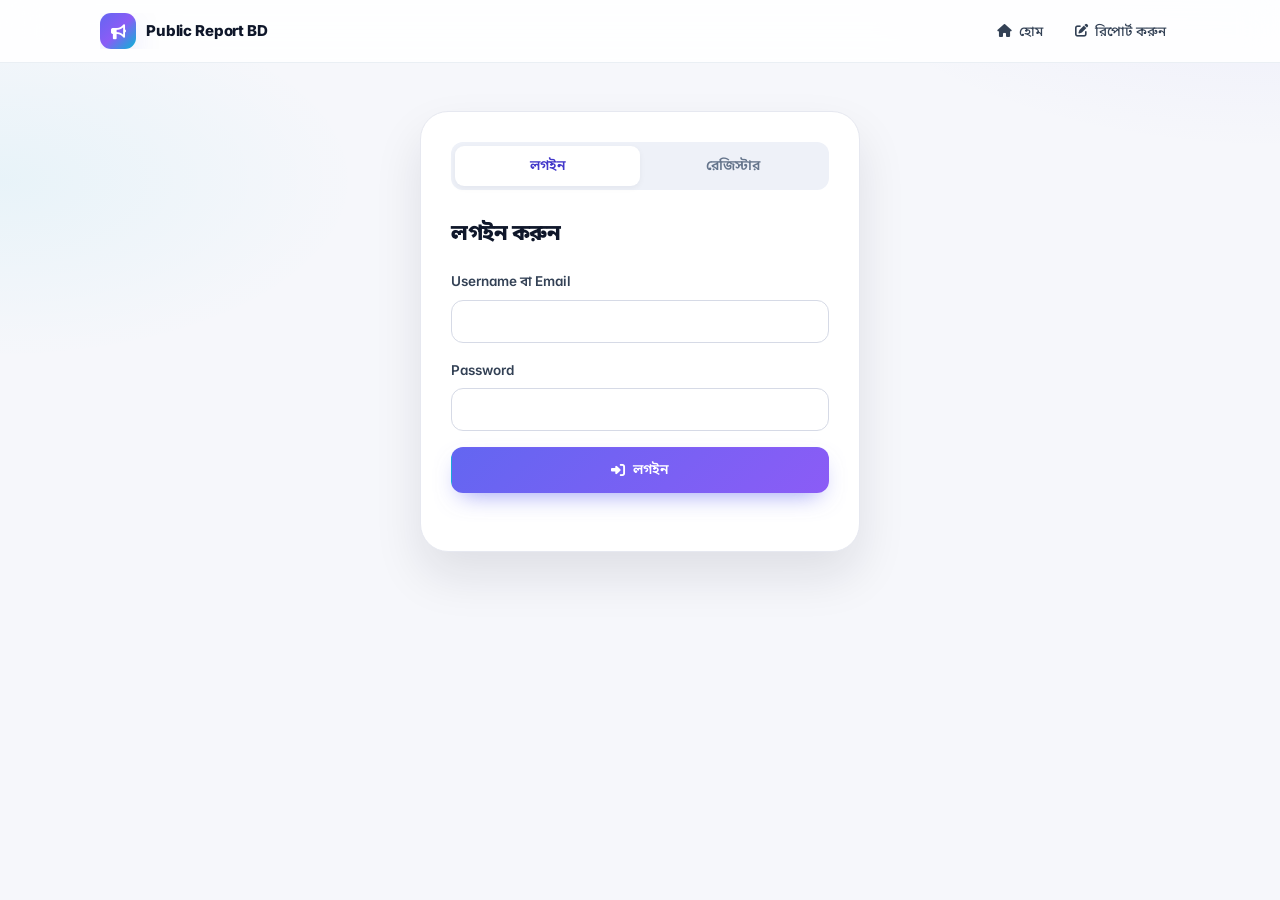
<file: auth.html>
<!DOCTYPE html>
<html lang="bn">
<head>
  <meta charset="UTF-8" />
  <meta name="viewport" content="width=device-width, initial-scale=1.0" />
  <title>লগইন / রেজিস্টার — Public Report BD</title>
  <link href="https://fonts.googleapis.com/css2?family=Inter:wght@400;500;600;700&family=Noto+Sans+Bengali:wght@400;500;600;700&display=swap" rel="stylesheet" />
  <link rel="stylesheet" href="https://cdnjs.cloudflare.com/ajax/libs/font-awesome/6.5.1/css/all.min.css" />
  <link rel="stylesheet" href="css/style.css" />
</head>
<body>
  <header class="navbar">
    <div class="container nav-inner">
      <a href="/" class="brand">
        <i class="fa-solid fa-bullhorn brand-icon"></i>
        <span>Public Report BD</span>
      </a>
      <nav class="nav-links">
        <a href="/" class="nav-link"><i class="fa-solid fa-house"></i> হোম</a>
        <a href="/create.html" class="nav-link"><i class="fa-solid fa-pen-to-square"></i> রিপোর্ট করুন</a>
      </nav>
    </div>
  </header>

  <main class="auth-wrap container">
    <div class="auth-card">
      <div class="tabs">
        <button class="tab active" data-tab="login">লগইন</button>
        <button class="tab" data-tab="register">রেজিস্টার</button>
      </div>

      <!-- Login form -->
      <form id="loginForm" class="auth-form">
        <h2>লগইন করুন</h2>
        <div class="field">
          <label for="loginIdentifier">Username বা Email</label>
          <input id="loginIdentifier" type="text" required autocomplete="username" />
        </div>
        <div class="field">
          <label for="loginPassword">Password</label>
          <input id="loginPassword" type="password" required autocomplete="current-password" />
        </div>
        <button type="submit" class="btn btn-primary btn-block">
          <i class="fa-solid fa-right-to-bracket"></i> লগইন
        </button>
        <p class="form-msg" id="loginMsg"></p>
      </form>

      <!-- Register form -->
      <form id="registerForm" class="auth-form hidden">
        <h2>নতুন অ্যাকাউন্ট</h2>
        <div class="field">
          <label for="regUsername">Username</label>
          <input id="regUsername" type="text" required minlength="3" maxlength="24" pattern="[A-Za-z0-9_]+" />
          <small>৩-২৪ অক্ষর, শুধু a-z, 0-9, _</small>
        </div>
        <div class="field">
          <label for="regEmail">Email</label>
          <input id="regEmail" type="email" required />
        </div>
        <div class="field">
          <label for="regPassword">Password</label>
          <input id="regPassword" type="password" required minlength="6" />
          <small>কমপক্ষে ৬ অক্ষর</small>
        </div>
        <button type="submit" class="btn btn-primary btn-block">
          <i class="fa-solid fa-user-plus"></i> অ্যাকাউন্ট খুলুন
        </button>
        <p class="form-msg" id="registerMsg"></p>
      </form>
    </div>
  </main>

  <script src="js/common.js"></script>
  <script src="js/auth.js"></script>
</body>
</html>
</file>
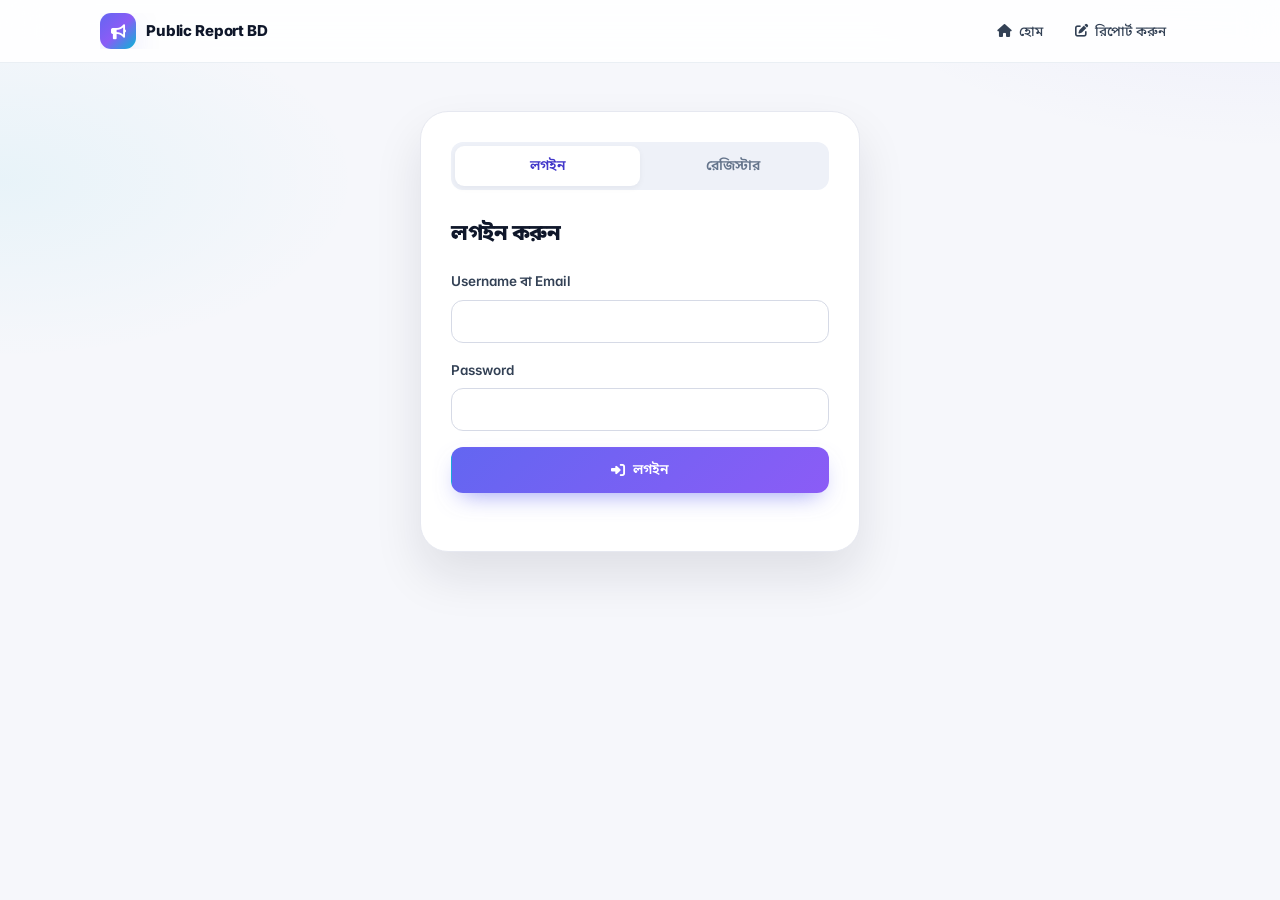
<file: create.html>
<!DOCTYPE html>
<html lang="bn">
<head>
  <meta charset="UTF-8" />
  <meta name="viewport" content="width=device-width, initial-scale=1.0" />
  <title>রিপোর্ট করুন — Public Report BD</title>
  <link href="https://fonts.googleapis.com/css2?family=Inter:wght@400;500;600;700&family=Noto+Sans+Bengali:wght@400;500;600;700&display=swap" rel="stylesheet" />
  <link rel="stylesheet" href="https://cdnjs.cloudflare.com/ajax/libs/font-awesome/6.5.1/css/all.min.css" />
  <link rel="stylesheet" href="css/style.css" />
</head>
<body>
  <header class="navbar">
    <div class="container nav-inner">
      <a href="/" class="brand">
        <i class="fa-solid fa-bullhorn brand-icon"></i>
        <span>Public Report BD</span>
      </a>
      <nav class="nav-links">
        <a href="/" class="nav-link"><i class="fa-solid fa-house"></i> হোম</a>
      </nav>
    </div>
  </header>

  <main class="container create-wrap">
    <div class="create-head">
      <h1><i class="fa-solid fa-pen-to-square"></i> নতুন রিপোর্ট</h1>
      <p>সতর্কতার সাথে সঠিক তথ্য দিন। মিথ্যা অভিযোগ আইনত দণ্ডনীয়।</p>
    </div>

    <form id="reportForm" class="create-form">
      <fieldset>
        <legend>ঘটনার তথ্য</legend>

        <div class="field">
          <label for="category">ক্যাটাগরি *</label>
          <select id="category" required>
            <option value="">— নির্বাচন করুন —</option>
            <option>চাঁদাবাজি</option>
            <option>দুর্নীতি</option>
            <option>হত্যা</option>
            <option>ধর্ষণ/যৌন সহিংসতা</option>
            <option>নিখোঁজ</option>
            <option>প্রতারণা</option>
            <option>পুলিশি হয়রানি</option>
            <option>অন্যান্য</option>
          </select>
        </div>

        <div class="field">
          <label for="title">শিরোনাম *</label>
          <input id="title" type="text" required minlength="5" maxlength="200" placeholder="সংক্ষেপে ঘটনা লিখুন" />
        </div>

        <div class="field">
          <label for="description">বিস্তারিত বর্ণনা *</label>
          <textarea id="description" rows="8" required minlength="20" placeholder="ঘটনার বিস্তারিত বিবরণ দিন..."></textarea>
        </div>

        <div class="grid-3">
          <div class="field">
            <label for="division">বিভাগ</label>
            <select id="division">
              <option value="">—</option>
              <option>ঢাকা</option>
              <option>চট্টগ্রাম</option>
              <option>রাজশাহী</option>
              <option>খুলনা</option>
              <option>বরিশাল</option>
              <option>সিলেট</option>
              <option>রংপুর</option>
              <option>ময়মনসিংহ</option>
            </select>
          </div>
          <div class="field">
            <label for="district">জেলা</label>
            <input id="district" type="text" placeholder="যেমন: সাভার / ঢাকা" />
          </div>
          <div class="field">
            <label for="area">এলাকা</label>
            <input id="area" type="text" placeholder="নির্দিষ্ট এলাকা" />
          </div>
        </div>

        <div class="field">
          <label for="incidentDate">ঘটনার তারিখ</label>
          <input id="incidentDate" type="date" />
        </div>
      </fieldset>

      <fieldset>
        <legend>পুলিশ / মামলার তথ্য</legend>

        <div class="field">
          <label for="policeStatus">মামলার অবস্থা</label>
          <select id="policeStatus">
            <option value="unknown">জানা নেই</option>
            <option value="filed">মামলা হয়েছে</option>
            <option value="not_filed">মামলা নেয়নি</option>
            <option value="investigating">তদন্ত চলছে</option>
          </select>
        </div>

        <div class="field">
          <label for="caseReference">মামলা / রেফারেন্স নম্বর (ঐচ্ছিক)</label>
          <input id="caseReference" type="text" maxlength="120" />
        </div>
      </fieldset>

      <fieldset>
        <legend>External Evidence / Reference (ঐচ্ছিক)</legend>
        <p class="hint">ফাইল আপলোড নয় — শুধু লিংক দিন (Google Drive, Docs, News, YouTube, ওয়েবসাইট)।</p>

        <div id="linkRows"></div>
        <button type="button" id="addLinkBtn" class="btn btn-ghost btn-sm">
          <i class="fa-solid fa-plus"></i> আরেকটি লিংক
        </button>
      </fieldset>

      <div class="form-footer">
        <p id="reportMsg" class="form-msg"></p>
        <button type="submit" class="btn btn-primary btn-block">
          <i class="fa-solid fa-paper-plane"></i> রিপোর্ট জমা দিন
        </button>
      </div>
    </form>
  </main>

  <script src="js/common.js"></script>
  <script src="js/create.js"></script>
</body>
</html>
</file>
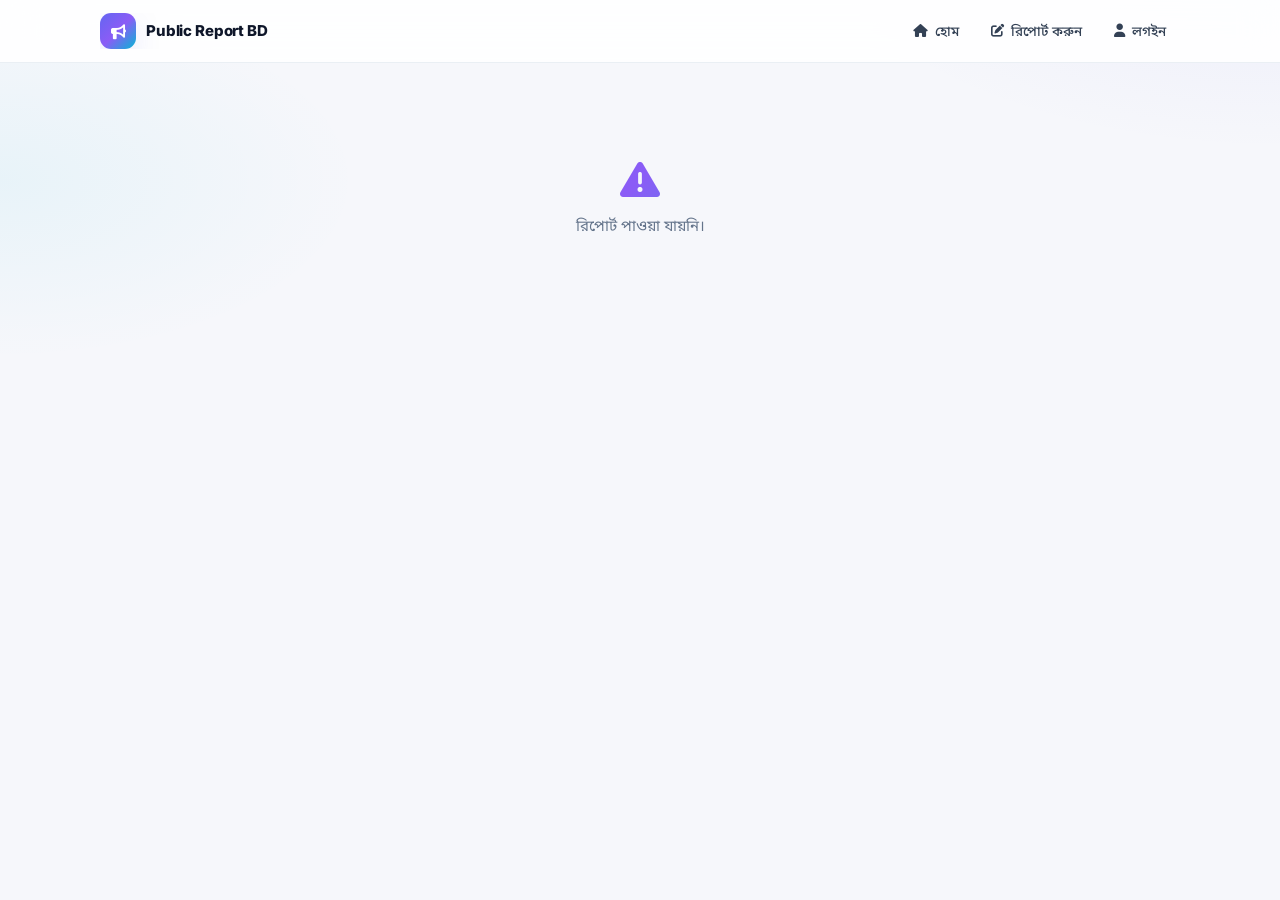
<file: report.html>
<!DOCTYPE html>
<html lang="bn">
<head>
  <meta charset="UTF-8" />
  <meta name="viewport" content="width=device-width, initial-scale=1.0" />
  <title>রিপোর্ট — Public Report BD</title>
  <link href="https://fonts.googleapis.com/css2?family=Inter:wght@400;500;600;700&family=Noto+Sans+Bengali:wght@400;500;600;700&display=swap" rel="stylesheet" />
  <link rel="stylesheet" href="https://cdnjs.cloudflare.com/ajax/libs/font-awesome/6.5.1/css/all.min.css" />
  <link rel="stylesheet" href="css/style.css" />
</head>
<body>
  <header class="navbar">
    <div class="container nav-inner">
      <a href="/" class="brand">
        <i class="fa-solid fa-bullhorn brand-icon"></i>
        <span>Public Report BD</span>
      </a>
      <nav class="nav-links">
        <a href="/" class="nav-link"><i class="fa-solid fa-house"></i> হোম</a>
        <a href="create.html" class="nav-link"><i class="fa-solid fa-pen-to-square"></i> রিপোর্ট করুন</a>
        <a href="auth.html" class="nav-link" id="navAuth"><i class="fa-solid fa-user"></i> লগইন</a>
      </nav>
    </div>
  </header>

  <main class="container report-wrap">
    <div id="reportLoading" class="loading"><i class="fa-solid fa-spinner fa-spin"></i> লোড হচ্ছে...</div>
    <div id="reportError" class="empty hidden">
      <i class="fa-solid fa-triangle-exclamation"></i>
      <p>রিপোর্ট পাওয়া যায়নি।</p>
    </div>

    <article id="reportArticle" class="report-article hidden">
      <div class="report-head">
        <span class="badge" id="rCategory"></span>
        <h1 id="rTitle"></h1>
        <div class="report-meta">
          <span><i class="fa-solid fa-user"></i> <span id="rAuthor"></span></span>
          <span><i class="fa-solid fa-clock"></i> <span id="rCreated"></span></span>
          <span id="rLocationWrap"><i class="fa-solid fa-location-dot"></i> <span id="rLocation"></span></span>
          <span id="rIncidentWrap"><i class="fa-solid fa-calendar"></i> <span id="rIncident"></span></span>
        </div>
        <div class="police-status" id="rPolice"></div>
      </div>

      <div class="report-body">
        <p id="rDescription"></p>
      </div>

      <div class="report-evidence hidden" id="rEvidenceWrap">
        <h3><i class="fa-solid fa-link"></i> Evidence / Reference</h3>
        <ul id="rEvidenceList"></ul>
      </div>

      <div class="report-actions">
        <button id="likeBtn" class="action-btn">
          <i class="fa-regular fa-heart"></i>
          <span>Like</span>
          <span class="count" id="likeCount">0</span>
        </button>
        <button id="commentFocusBtn" class="action-btn">
          <i class="fa-regular fa-comment"></i>
          <span>Comment</span>
          <span class="count" id="commentCount">0</span>
        </button>
        <button id="shareBtn" class="action-btn">
          <i class="fa-solid fa-share-nodes"></i>
          <span>Share</span>
        </button>
      </div>

      <!-- Comments -->
      <section class="comments-section">
        <h3><i class="fa-regular fa-comments"></i> মন্তব্য</h3>

        <form id="commentForm" class="comment-form">
          <textarea id="commentInput" rows="3" placeholder="আপনার মন্তব্য লিখুন..." required></textarea>
          <button type="submit" class="btn btn-primary btn-sm">
            <i class="fa-solid fa-paper-plane"></i> পাঠান
          </button>
          <p id="commentMsg" class="form-msg"></p>
        </form>

        <div id="commentsList" class="comments-list"></div>
      </section>
    </article>
  </main>

  <script src="js/common.js"></script>
  <script src="js/report.js"></script>
</body>
</html>
</file>
<file: css/style.css>
/* =========================================================
   Public Report BD — Modern UI
   ========================================================= */

:root {
  --primary: #6366f1;
  --primary-600: #4f46e5;
  --primary-700: #4338ca;
  --accent: #06b6d4;
  --accent-2: #8b5cf6;

  --bg: #f6f7fb;
  --bg-soft: #eef1f8;
  --card: #ffffff;

  --text: #0f172a;
  --text-soft: #334155;
  --muted: #64748b;
  --muted-2: #94a3b8;

  --border: #e6e8f0;
  --border-strong: #d6dae6;

  --danger: #ef4444;
  --success: #10b981;
  --warning: #f59e0b;

  --radius-sm: 10px;
  --radius: 16px;
  --radius-lg: 22px;
  --radius-xl: 28px;

  --shadow-xs: 0 1px 2px rgba(15, 23, 42, 0.04);
  --shadow-sm: 0 2px 6px rgba(15, 23, 42, 0.05);
  --shadow: 0 8px 24px rgba(15, 23, 42, 0.06);
  --shadow-lg: 0 24px 48px rgba(15, 23, 42, 0.10);
  --shadow-glow: 0 10px 30px -10px rgba(99, 102, 241, 0.5);

  --gradient-primary: linear-gradient(135deg, #6366f1 0%, #8b5cf6 50%, #06b6d4 100%);
  --gradient-hero: radial-gradient(1200px 500px at 20% -10%, #c7d2fe 0%, transparent 60%),
                   radial-gradient(1000px 500px at 100% 0%, #a5f3fc 0%, transparent 55%),
                   linear-gradient(180deg, #f8faff 0%, #eef2ff 100%);
}

* { box-sizing: border-box; }
*::selection { background: rgba(99, 102, 241, 0.25); }

html, body {
  margin: 0;
  padding: 0;
  font-family: "Inter", "Noto Sans Bengali", system-ui, -apple-system, Segoe UI, sans-serif;
  background: var(--bg);
  color: var(--text);
  line-height: 1.65;
  -webkit-font-smoothing: antialiased;
  -moz-osx-font-smoothing: grayscale;
  font-feature-settings: "cv11", "ss01";
  overflow-x: hidden;
}

body {
  background:
    radial-gradient(800px 400px at 100% -10%, rgba(99,102,241,0.08), transparent 60%),
    radial-gradient(600px 300px at 0% 20%, rgba(6,182,212,0.06), transparent 60%),
    var(--bg);
  min-height: 100vh;
}

a { color: inherit; text-decoration: none; }
button { font-family: inherit; cursor: pointer; }
input, select, textarea { font-family: inherit; font-size: 15px; color: inherit; }

img, svg { max-width: 100%; }

.container {
  max-width: 1120px;
  margin: 0 auto;
  padding: 0 20px;
  width: 100%;
}

.hidden { display: none !important; }

/* =========================================================
   Navbar
   ========================================================= */
.navbar {
  position: sticky;
  top: 0;
  z-index: 50;
  background: rgba(255, 255, 255, 0.88);
  backdrop-filter: saturate(180%) blur(18px);
  -webkit-backdrop-filter: saturate(180%) blur(18px);
  border-bottom: 1px solid rgba(226, 232, 240, 0.7);
  width: 100%;
}

.nav-inner {
  display: flex;
  align-items: center;
  justify-content: space-between;
  gap: 12px;
  height: 62px;
  flex-wrap: nowrap;
  width: 100%;
}

/* ---- Brand ---- */
.brand {
  display: inline-flex;
  align-items: center;
  gap: 10px;
  font-weight: 800;
  font-size: 15px;
  letter-spacing: -0.01em;
  color: var(--text);
  flex-shrink: 1;
  min-width: 0;
  overflow: hidden;
}

.brand span {
  display: block;
  white-space: nowrap;
  overflow: hidden;
  text-overflow: ellipsis;
  max-width: 180px;
}

.brand-icon {
  flex-shrink: 0;
  display: inline-flex;
  width: 36px;
  height: 36px;
  align-items: center;
  justify-content: center;
  border-radius: 11px;
  background: var(--gradient-primary);
  color: #fff;
  font-size: 15px;
  box-shadow: var(--shadow-glow);
}

/* ---- Nav links (desktop only) ---- */
.nav-links {
  display: flex;
  gap: 4px;
  align-items: center;
  flex-shrink: 0;
}

.nav-link {
  padding: 9px 14px;
  border-radius: 10px;
  font-size: 13.5px;
  font-weight: 500;
  color: var(--text-soft);
  display: inline-flex;
  align-items: center;
  gap: 7px;
  transition: all 0.18s ease;
  white-space: nowrap;
}
.nav-link i { font-size: 13px; }
.nav-link:hover {
  background: rgba(99, 102, 241, 0.08);
  color: var(--primary-700);
}
.nav-link.active {
  background: rgba(99, 102, 241, 0.10);
  color: var(--primary-700);
  font-weight: 600;
}

/* =========================================================
   Navbar — hide nav-links on small screens (bottom-nav handles it)
   ========================================================= */
@media (max-width: 900px) {
  .nav-inner {
    height: 58px;
    gap: 10px;
    padding-left: 0;
    padding-right: 0;
  }
  .nav-links { display: none; }
  .brand { font-size: 15px; gap: 9px; }
  .brand span { max-width: 200px; }
}

@media (max-width: 480px) {
  .nav-inner { height: 56px; }
  .brand { font-size: 14.5px; }
  .brand span { max-width: 150px; }
  .brand-icon { width: 32px; height: 32px; border-radius: 10px; font-size: 13px; }
}

@media (max-width: 360px) {
  .brand { font-size: 13.5px; }
  .brand span { max-width: 120px; }
  .brand-icon { width: 30px; height: 30px; font-size: 12.5px; }
}

/* =========================================================
   Hero
   ========================================================= */
.hero {
  position: relative;
  background: var(--gradient-hero);
  padding: 84px 0 72px;
  overflow: hidden;
  border-bottom: 1px solid var(--border);
}
.hero::before,
.hero::after {
  content: "";
  position: absolute;
  border-radius: 50%;
  filter: blur(80px);
  opacity: 0.55;
  pointer-events: none;
}
.hero::before {
  width: 380px; height: 380px;
  background: #a5b4fc;
  top: -100px; left: -80px;
}
.hero::after {
  width: 320px; height: 320px;
  background: #67e8f9;
  bottom: -120px; right: -60px;
}

.hero-inner {
  position: relative;
  z-index: 1;
  text-align: center;
  max-width: 780px;
  margin: 0 auto;
}

.hero-eyebrow {
  display: inline-flex;
  align-items: center;
  gap: 8px;
  padding: 6px 14px;
  border-radius: 999px;
  background: rgba(255, 255, 255, 0.7);
  border: 1px solid rgba(255, 255, 255, 0.9);
  font-size: 12.5px;
  font-weight: 600;
  color: var(--primary-700);
  margin-bottom: 22px;
  box-shadow: var(--shadow-xs);
  backdrop-filter: blur(6px);
}

.hero-title {
  font-size: clamp(30px, 5.5vw, 56px);
  font-weight: 800;
  letter-spacing: -0.03em;
  line-height: 1.12;
  margin: 0 0 18px;
  color: var(--text);
}
.gradient-text {
  background: var(--gradient-primary);
  -webkit-background-clip: text;
  background-clip: text;
  color: transparent;
}
.hero-sub {
  font-size: clamp(14.5px, 1.6vw, 17.5px);
  color: var(--text-soft);
  margin: 0 auto 30px;
  max-width: 620px;
  line-height: 1.7;
}
.hero-actions {
  display: flex;
  gap: 12px;
  justify-content: center;
  flex-wrap: wrap;
}

/* =========================================================
   Buttons
   ========================================================= */
.btn {
  display: inline-flex;
  align-items: center;
  justify-content: center;
  gap: 8px;
  padding: 12px 20px;
  border-radius: 12px;
  border: 1px solid transparent;
  font-size: 14px;
  font-weight: 600;
  letter-spacing: -0.005em;
  transition: transform 0.12s ease, box-shadow 0.2s ease, background 0.2s ease, color 0.2s ease;
  white-space: nowrap;
}
.btn:active { transform: translateY(1px) scale(0.99); }

.btn-primary {
  background: var(--gradient-primary);
  background-size: 200% 200%;
  color: #fff;
  box-shadow: 0 10px 24px -10px rgba(99, 102, 241, 0.7);
  position: relative;
}
.btn-primary:hover {
  background-position: 100% 0;
  box-shadow: 0 14px 30px -10px rgba(99, 102, 241, 0.85);
  transform: translateY(-1px);
}

.btn-ghost {
  background: rgba(255, 255, 255, 0.85);
  border-color: var(--border-strong);
  color: var(--text);
  backdrop-filter: blur(6px);
}
.btn-ghost:hover {
  background: #ffffff;
  border-color: var(--primary);
  color: var(--primary-700);
  box-shadow: var(--shadow-sm);
}

.btn-block { width: 100%; }
.btn-sm { padding: 9px 14px; font-size: 13px; border-radius: 10px; }

/* =========================================================
   Notice
   ========================================================= */
.notice {
  margin-top: 22px;
  display: flex;
  gap: 12px;
  align-items: flex-start;
  padding: 14px 16px;
  border-radius: var(--radius);
  background: linear-gradient(135deg, #fffbeb 0%, #fef3c7 100%);
  border: 1px solid #fde68a;
  color: #78350f;
  font-size: 13.5px;
  line-height: 1.6;
  box-shadow: var(--shadow-xs);
}
.notice i {
  margin-top: 3px;
  color: var(--warning);
  font-size: 15px;
}

/* =========================================================
   Search + Filters
   ========================================================= */
.controls {
  margin-top: 34px;
}

.search-box {
  display: flex;
  align-items: center;
  gap: 12px;
  background: #fff;
  border: 1px solid var(--border);
  border-radius: 16px;
  padding: 6px 6px 6px 18px;
  box-shadow: var(--shadow-sm);
  transition: box-shadow 0.2s ease, border-color 0.2s ease;
}
.search-box:focus-within {
  border-color: var(--primary);
  box-shadow: 0 0 0 4px rgba(99, 102, 241, 0.12), var(--shadow-sm);
}
.search-box i { color: var(--muted-2); font-size: 15px; }
.search-box input {
  flex: 1;
  border: 0;
  outline: 0;
  background: transparent;
  padding: 12px 0;
  font-size: 15px;
  min-width: 0;
}
.search-box input::placeholder { color: var(--muted-2); }

.category-filter {
  display: flex;
  flex-wrap: wrap;
  gap: 8px;
  margin-top: 18px;
}
.chip {
  padding: 9px 15px;
  border-radius: 999px;
  border: 1px solid var(--border);
  background: rgba(255, 255, 255, 0.75);
  font-size: 13px;
  font-weight: 500;
  color: var(--text-soft);
  transition: all 0.18s ease;
  backdrop-filter: blur(4px);
  white-space: nowrap;
}
.chip:hover {
  border-color: var(--primary);
  color: var(--primary-700);
  background: #fff;
  transform: translateY(-1px);
}
.chip.active {
  background: var(--gradient-primary);
  color: #fff;
  border-color: transparent;
  box-shadow: 0 6px 16px -6px rgba(99, 102, 241, 0.7);
}

/* =========================================================
   Reports grid
   ========================================================= */
#reports { margin-top: 30px; }

.reports-grid {
  display: grid;
  grid-template-columns: 1fr;
  gap: 18px;
}
@media (min-width: 720px) {
  .reports-grid { grid-template-columns: repeat(2, 1fr); }
}
@media (min-width: 1024px) {
  .reports-grid { grid-template-columns: repeat(3, 1fr); }
}

.report-card {
  position: relative;
  background: var(--card);
  border: 1px solid var(--border);
  border-radius: var(--radius-lg);
  padding: 22px;
  display: flex;
  flex-direction: column;
  gap: 12px;
  box-shadow: var(--shadow-sm);
  transition: transform 0.22s cubic-bezier(.2,.7,.2,1), box-shadow 0.22s ease, border-color 0.22s ease;
  overflow: hidden;
}
.report-card::before {
  content: "";
  position: absolute;
  inset: 0;
  border-radius: inherit;
  padding: 1px;
  background: linear-gradient(135deg, rgba(99,102,241,0.6), rgba(6,182,212,0.4));
  -webkit-mask: linear-gradient(#000 0 0) content-box, linear-gradient(#000 0 0);
  -webkit-mask-composite: xor;
          mask-composite: exclude;
  opacity: 0;
  transition: opacity 0.22s ease;
  pointer-events: none;
}
.report-card:hover {
  transform: translateY(-4px);
  box-shadow: var(--shadow-lg);
  border-color: transparent;
}
.report-card:hover::before { opacity: 1; }

.badge {
  display: inline-flex;
  align-items: center;
  gap: 6px;
  padding: 5px 11px;
  border-radius: 999px;
  font-size: 11.5px;
  font-weight: 600;
  letter-spacing: 0.01em;
  background: linear-gradient(135deg, #eef2ff 0%, #e0e7ff 100%);
  color: var(--primary-700);
  width: fit-content;
  border: 1px solid rgba(99, 102, 241, 0.15);
}

.report-card h3 {
  margin: 0;
  font-size: 17px;
  font-weight: 700;
  letter-spacing: -0.015em;
  line-height: 1.35;
  color: var(--text);
}

.report-card .desc {
  color: var(--muted);
  font-size: 14px;
  line-height: 1.6;
  display: -webkit-box;
  -webkit-line-clamp: 3;
  -webkit-box-orient: vertical;
  overflow: hidden;
  margin: 0;
}

.card-meta {
  display: flex;
  flex-wrap: wrap;
  gap: 10px 14px;
  font-size: 12.5px;
  color: var(--muted);
  margin-top: auto;
  padding-top: 4px;
}
.card-meta span {
  display: inline-flex;
  align-items: center;
  gap: 5px;
}
.card-meta i { font-size: 11px; color: var(--muted-2); }

.card-footer {
  display: flex;
  justify-content: space-between;
  align-items: center;
  border-top: 1px solid var(--border);
  padding-top: 14px;
  margin-top: 2px;
  font-size: 13px;
  color: var(--muted);
}
.card-footer .stats { display: flex; gap: 16px; }
.card-footer .stats span {
  display: inline-flex;
  align-items: center;
  gap: 6px;
  font-weight: 500;
}
.card-footer .stats i { color: var(--muted-2); }
.card-footer > span {
  color: var(--primary-700);
  font-weight: 600;
  display: inline-flex;
  align-items: center;
  gap: 6px;
  transition: gap 0.2s ease;
}
.report-card:hover .card-footer > span { gap: 10px; }

/* =========================================================
   Loading / Empty
   ========================================================= */
.loading, .empty {
  text-align: center;
  padding: 56px 20px;
  color: var(--muted);
  font-size: 15px;
}
.loading i { color: var(--primary); font-size: 22px; margin-right: 8px; }
.empty i {
  font-size: 40px;
  margin-bottom: 14px;
  display: block;
  background: var(--gradient-primary);
  -webkit-background-clip: text;
  background-clip: text;
  color: transparent;
}
.load-more-wrap { text-align: center; margin: 28px 0 80px; }

/* =========================================================
   Mobile bottom nav
   ========================================================= */
.bottom-nav {
  position: fixed;
  bottom: 12px;
  left: 12px;
  right: 12px;
  display: flex;
  justify-content: space-around;
  background: rgba(255, 255, 255, 0.94);
  backdrop-filter: saturate(180%) blur(18px);
  -webkit-backdrop-filter: saturate(180%) blur(18px);
  border: 1px solid rgba(226, 232, 240, 0.9);
  border-radius: 20px;
  padding: 8px 6px;
  z-index: 40;
  box-shadow: 0 12px 28px -10px rgba(15, 23, 42, 0.18);
  max-width: 500px;
  margin: 0 auto;
}
.bottom-link {
  flex: 1;
  display: flex;
  flex-direction: column;
  align-items: center;
  gap: 3px;
  padding: 8px 4px;
  font-size: 10.5px;
  font-weight: 500;
  color: var(--muted);
  border-radius: 14px;
  transition: color 0.2s ease, background 0.2s ease;
}
.bottom-link i { font-size: 18px; }
.bottom-link.active {
  color: var(--primary-700);
  background: rgba(99, 102, 241, 0.10);
}
@media (min-width: 720px) {
  .bottom-nav { display: none; }
}

body { padding-bottom: 90px; }
@media (min-width: 720px) { body { padding-bottom: 0; } }

/* =========================================================
   Footer
   ========================================================= */
.footer {
  border-top: 1px solid var(--border);
  padding: 26px 0;
  text-align: center;
  color: var(--muted);
  font-size: 13px;
  background: #fff;
}

/* =========================================================
   Auth card
   ========================================================= */
.auth-wrap {
  display: flex;
  justify-content: center;
  padding: 48px 20px 100px;
}
.auth-card {
  width: 100%;
  max-width: 440px;
  background: #fff;
  border: 1px solid var(--border);
  border-radius: var(--radius-xl);
  padding: 30px;
  box-shadow: var(--shadow-lg);
}
.tabs {
  display: flex;
  background: var(--bg-soft);
  border-radius: 12px;
  padding: 4px;
  margin-bottom: 24px;
}
.tab {
  flex: 1;
  padding: 10px;
  border: 0;
  background: transparent;
  border-radius: 9px;
  font-weight: 600;
  color: var(--muted);
  font-size: 14px;
  transition: all 0.2s ease;
}
.tab.active {
  background: #fff;
  color: var(--primary-700);
  box-shadow: var(--shadow-sm);
}
.auth-form h2 {
  margin: 0 0 20px;
  font-size: 22px;
  font-weight: 800;
  letter-spacing: -0.02em;
}

/* =========================================================
   Fields
   ========================================================= */
.field {
  margin-bottom: 16px;
  display: flex;
  flex-direction: column;
  gap: 7px;
}
.field label {
  font-size: 13.5px;
  font-weight: 600;
  color: var(--text-soft);
}
.field small { font-size: 12px; color: var(--muted); }
.field input,
.field select,
.field textarea {
  padding: 12px 14px;
  border-radius: 12px;
  border: 1px solid var(--border-strong);
  outline: 0;
  background: #fff;
  color: var(--text);
  transition: border-color 0.18s ease, box-shadow 0.18s ease, background 0.18s ease;
  font-size: 14.5px;
  width: 100%;
}
.field input:hover,
.field select:hover,
.field textarea:hover {
  border-color: #c7cbd8;
}
.field input:focus,
.field select:focus,
.field textarea:focus {
  border-color: var(--primary);
  box-shadow: 0 0 0 4px rgba(99, 102, 241, 0.14);
}

.form-msg {
  font-size: 13px;
  min-height: 18px;
  margin: 10px 0 0;
  text-align: center;
}
.form-msg.error { color: var(--danger); }
.form-msg.success { color: var(--success); }

/* =========================================================
   Create form
   ========================================================= */
.create-wrap {
  padding: 40px 20px 100px;
  max-width: 800px;
}
.create-head { margin-bottom: 24px; }
.create-head h1 {
  margin: 0 0 8px;
  font-size: 28px;
  font-weight: 800;
  letter-spacing: -0.025em;
  display: flex;
  align-items: center;
  gap: 12px;
  flex-wrap: wrap;
}
.create-head h1 i {
  background: var(--gradient-primary);
  -webkit-background-clip: text;
  background-clip: text;
  color: transparent;
}
.create-head p { color: var(--muted); margin: 0; font-size: 14.5px; }

.create-form fieldset {
  border: 1px solid var(--border);
  border-radius: var(--radius-lg);
  padding: 24px;
  margin: 0 0 20px;
  background: #fff;
  box-shadow: var(--shadow-sm);
}
.create-form legend {
  font-weight: 700;
  font-size: 13px;
  color: var(--primary-700);
  padding: 0 10px;
  text-transform: uppercase;
  letter-spacing: 0.06em;
}
.grid-3 {
  display: grid;
  grid-template-columns: 1fr;
  gap: 0;
}
@media (min-width: 640px) {
  .grid-3 { grid-template-columns: 1fr 1fr 1fr; gap: 12px; }
}
.hint {
  font-size: 12.5px;
  color: var(--muted);
  margin: 0 0 14px;
  line-height: 1.6;
}
.link-row {
  display: grid;
  grid-template-columns: 1fr 1fr auto;
  gap: 10px;
  margin-bottom: 10px;
}
@media (max-width: 640px) {
  .link-row { grid-template-columns: 1fr; }
}
.link-row input {
  padding: 11px 13px;
  border-radius: 11px;
  border: 1px solid var(--border-strong);
  outline: 0;
  transition: border-color 0.18s ease, box-shadow 0.18s ease;
  width: 100%;
}
.link-row input:focus {
  border-color: var(--primary);
  box-shadow: 0 0 0 4px rgba(99, 102, 241, 0.14);
}
.link-row button {
  padding: 11px 14px;
  border-radius: 11px;
  border: 1px solid var(--border);
  background: #fff;
  color: var(--danger);
  transition: all 0.18s ease;
}
.link-row button:hover {
  background: #fef2f2;
  border-color: #fecaca;
}
.form-footer { margin-top: 12px; }

/* =========================================================
   Report view
   ========================================================= */
.report-wrap {
  padding: 40px 20px 100px;
  max-width: 820px;
}
.report-article {
  background: #fff;
  border: 1px solid var(--border);
  border-radius: var(--radius-xl);
  padding: 32px;
  box-shadow: var(--shadow);
}
.report-head h1 {
  margin: 14px 0 16px;
  font-size: 28px;
  font-weight: 800;
  letter-spacing: -0.025em;
  line-height: 1.25;
}
.report-meta {
  display: flex;
  flex-wrap: wrap;
  gap: 8px 18px;
  font-size: 13px;
  color: var(--muted);
  margin-bottom: 14px;
}
.report-meta span {
  display: inline-flex;
  align-items: center;
  gap: 6px;
}
.report-meta i { color: var(--muted-2); font-size: 11.5px; }

.police-status {
  display: inline-flex;
  align-items: center;
  gap: 6px;
  padding: 7px 14px;
  border-radius: 999px;
  font-size: 12.5px;
  font-weight: 600;
  background: #f1f5f9;
  color: #334155;
  margin-bottom: 22px;
  border: 1px solid var(--border);
}
.police-status.filed { background: #ecfdf5; color: #065f46; border-color: #a7f3d0; }
.police-status.not_filed { background: #fef2f2; color: #991b1b; border-color: #fecaca; }
.police-status.investigating { background: #eff6ff; color: #1e40af; border-color: #bfdbfe; }

.report-body p {
  white-space: pre-wrap;
  font-size: 15.5px;
  line-height: 1.8;
  color: #1e293b;
  margin: 0;
}

.report-evidence {
  margin-top: 28px;
  padding-top: 24px;
  border-top: 1px solid var(--border);
}
.report-evidence h3 {
  font-size: 15px;
  font-weight: 700;
  margin: 0 0 14px;
  display: flex;
  align-items: center;
  gap: 8px;
  color: var(--text-soft);
}
.report-evidence ul { padding-left: 0; list-style: none; margin: 0; }
.report-evidence li {
  padding: 12px 16px;
  border: 1px solid var(--border);
  border-radius: 12px;
  margin-bottom: 10px;
  background: linear-gradient(180deg, #fafbff 0%, #ffffff 100%);
  word-break: break-all;
  transition: border-color 0.18s ease, transform 0.18s ease;
}
.report-evidence li:hover {
  border-color: var(--primary);
  transform: translateX(2px);
}
.report-evidence a {
  color: var(--primary-700);
  font-weight: 600;
  font-size: 13.5px;
}
.report-evidence .label {
  display: block;
  font-size: 12px;
  color: var(--muted);
  margin-top: 4px;
  font-weight: 500;
}

.report-actions {
  display: flex;
  gap: 10px;
  margin-top: 28px;
  padding-top: 22px;
  border-top: 1px solid var(--border);
  flex-wrap: wrap;
}
.action-btn {
  display: inline-flex;
  align-items: center;
  gap: 9px;
  padding: 11px 18px;
  border-radius: 12px;
  border: 1px solid var(--border-strong);
  background: #fff;
  font-size: 14px;
  font-weight: 600;
  color: var(--text-soft);
  transition: all 0.18s ease;
}
.action-btn:hover {
  background: #f8fafc;
  border-color: var(--primary);
  color: var(--primary-700);
  transform: translateY(-1px);
}
.action-btn.liked {
  color: var(--danger);
  border-color: #fecaca;
  background: linear-gradient(180deg, #fff1f2 0%, #fef2f2 100%);
}
.action-btn.liked i { animation: pop 0.3s ease; }
@keyframes pop {
  0% { transform: scale(1); }
  50% { transform: scale(1.35); }
  100% { transform: scale(1); }
}
.action-btn .count { color: var(--muted); font-weight: 500; }

/* =========================================================
   Comments
   ========================================================= */
.comments-section {
  margin-top: 40px;
  padding-top: 28px;
  border-top: 1px solid var(--border);
}
.comments-section h3 {
  font-size: 17px;
  font-weight: 700;
  margin: 0 0 18px;
  display: flex;
  align-items: center;
  gap: 9px;
  letter-spacing: -0.015em;
}

.comment-form {
  display: flex;
  flex-direction: column;
  gap: 10px;
  margin-bottom: 26px;
}
.comment-form textarea {
  padding: 13px 15px;
  border-radius: 12px;
  border: 1px solid var(--border-strong);
  outline: 0;
  resize: vertical;
  transition: border-color 0.18s ease, box-shadow 0.18s ease;
  font-size: 14.5px;
  line-height: 1.6;
  width: 100%;
}
.comment-form textarea:focus {
  border-color: var(--primary);
  box-shadow: 0 0 0 4px rgba(99, 102, 241, 0.14);
}
.comment-form button { align-self: flex-end; }

.comment {
  padding: 16px 0;
  border-bottom: 1px solid var(--border);
}
.comment:last-child { border-bottom: 0; }

.comment-head {
  display: flex;
  gap: 10px;
  align-items: center;
  font-size: 12.5px;
  color: var(--muted);
  margin-bottom: 8px;
}
.comment-head .author {
  font-weight: 700;
  color: var(--text);
  font-size: 13.5px;
}
.comment-body {
  font-size: 14.5px;
  color: #1e293b;
  white-space: pre-wrap;
  line-height: 1.7;
}
.comment-replies {
  margin-top: 12px;
  padding-left: 20px;
  border-left: 2px solid rgba(99, 102, 241, 0.2);
}
.comment-replies .comment { padding: 12px 0; }

.reply-btn {
  background: transparent;
  border: 0;
  color: var(--primary-700);
  font-size: 12.5px;
  padding: 6px 0;
  margin-top: 6px;
  font-weight: 600;
  display: inline-flex;
  align-items: center;
  gap: 6px;
  transition: color 0.18s ease;
}
.reply-btn:hover { color: var(--primary-600); }

.reply-form {
  display: flex;
  gap: 8px;
  margin-top: 10px;
  flex-wrap: wrap;
}
.reply-form input {
  flex: 1;
  min-width: 0;
  padding: 10px 13px;
  border-radius: 10px;
  border: 1px solid var(--border-strong);
  outline: 0;
  transition: border-color 0.18s ease, box-shadow 0.18s ease;
}
.reply-form input:focus {
  border-color: var(--primary);
  box-shadow: 0 0 0 4px rgba(99, 102, 241, 0.14);
}

/* =========================================================
   Mobile tweaks for inner pages
   ========================================================= */
@media (max-width: 640px) {
  .report-article { padding: 22px 18px; }
  .report-head h1 { font-size: 22px; }
  .report-body p { font-size: 15px; }
  .create-form fieldset { padding: 18px; }
  .create-head h1 { font-size: 22px; }
  .auth-card { padding: 22px; }
  .action-btn { flex: 1 1 auto; justify-content: center; }
  .notice { font-size: 13px; padding: 12px 14px; }
  .hero { padding: 46px 0 42px; }
  .hero-actions { gap: 10px; }
  .hero-actions .btn {
    flex: 1 1 auto;
    min-width: 130px;
    padding: 11px 16px;
    font-size: 13.5px;
  }
}

/* =========================================================
   Smooth page entry
   ========================================================= */
@keyframes fadeUp {
  from { opacity: 0; transform: translateY(8px); }
  to { opacity: 1; transform: translateY(0); }
}
.report-card,
.report-article,
.auth-card,
.create-form fieldset {
  animation: fadeUp 0.4s ease both;
}
</file>
